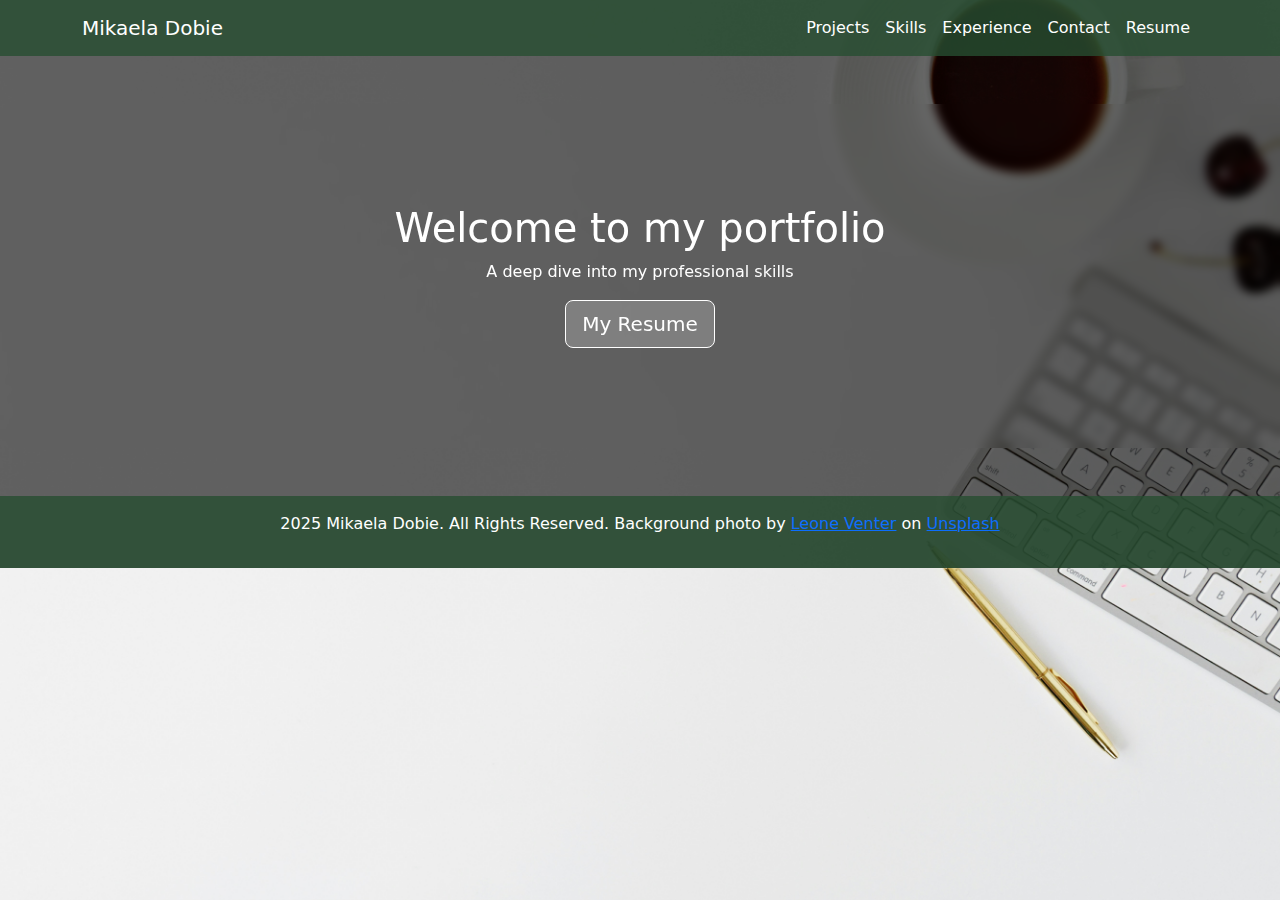
<file: index.html>
<!DOCTYPE html>
<html lang="en">
<head>
    <meta charset="UTF-8">
    <meta name="viewport" content="width=device-width, initial-scale=1">
    <title>Mikaela Dobie</title>
    <link href="https://cdn.jsdelivr.net/npm/bootstrap@5.3.0/dist/css/bootstrap.min.css" rel="stylesheet">
    
    <style>
        body {
            position: relative;
            background: url('assets/background.jpg') no-repeat center center fixed;
            background-size: cover;
            color: white;
        }

        body::before {
            content: "";
            position: absolute;
            top: 0;
            left: 0;
            width: 100%;
            height: 100%;
            background: rgba(0, 0, 0, 0.6); /* Dark overlay with 60% opacity */
            z-index: -1; /* Keeps it behind content */
        }

        .container, .footer, .navbar {
            position: relative;
            z-index: 1; /* Ensures content stays on top */
        }

        /* Navbar Styling */
        .navbar {
            background: rgba(39, 77, 49, 0.80) !important; /* Dark navbar */
        }

        .navbar .nav-link, .navbar-brand {
            color: white !important;
        }

        .navbar .nav-link:hover {
            color: #f8d210 !important; /* Highlight effect */
        }

        /* Hero Section */
        .hero {
           
            color: white;
            padding: 100px 0;
            text-align: center;
            border-radius: 10px;
            backdrop-filter: blur(5px);
        }

        /* Footer Styling */
        .footer {
            background: rgba(39, 77, 49, 0.80);
            color: white;
            padding: 20px;
            text-align: center;
        }

        /* Button Styling */
        .btn-custom {
            background-color: rgba(255, 255, 255, 0.2);
            color: white;
            border: 1px solid white;
            transition: background 0.3s ease-in-out, transform 0.3s ease-in-out;
        }

        .btn-custom:hover {
            background-color: rgba(255, 255, 255, 0.4);
            transform: scale(1.1);
        }
    </style>
</head>
<body>

    <!-- Navbar -->
    <nav class="navbar navbar-expand-lg">
        <div class="container">
            <a class="navbar-brand" href="index.html">Mikaela Dobie</a>
            <button class="navbar-toggler" type="button" data-bs-toggle="collapse" data-bs-target="#navbarNav">
                <span class="navbar-toggler-icon"></span>
            </button>
            <div class="collapse navbar-collapse" id="navbarNav">
                <ul class="navbar-nav ms-auto">
                    <li class="nav-item"><a class="nav-link" href="projects.html">Projects</a></li>
                    <li class="nav-item"><a class="nav-link" href="skills.html">Skills</a></li>
                    <li class="nav-item"><a class="nav-link" href="experience.html">Experience</a></li>
                    <li class="nav-item"><a class="nav-link" href="contact.html">Contact</a></li>
                    <li class="nav-item"><a class="nav-link" href="resume.html">Resume</a></li>
                </ul>
            </div>
        </div>
    </nav>
    

    <!-- Hero Section -->
    <section class="hero mt-5">
        <div class="container">
            <h1>Welcome to my portfolio</h1>
            <p>A deep dive into my professional skills</p>
            <a href="resume.html" class="btn btn-custom btn-lg">My Resume</a>
        </div>
    </section>

    <!-- Footer -->
    <footer class="footer text-center mt-5 p-3">
        <p>2025 Mikaela Dobie. All Rights Reserved. Background photo by <a href="https://unsplash.com/@fempreneurstyledstock?utm_content=creditCopyText&utm_medium=referral&utm_source=unsplash">Leone Venter</a> on <a href="https://unsplash.com/photos/magic-keyboard-beside-mug-and-click-pen-VieM9BdZKFo?utm_content=creditCopyText&utm_medium=referral&utm_source=unsplash">Unsplash</a>
        </p>
    </footer>

    <script src="https://cdn.jsdelivr.net/npm/bootstrap@5.3.0/dist/js/bootstrap.bundle.min.js"></script>
</body>
</html>
</file>
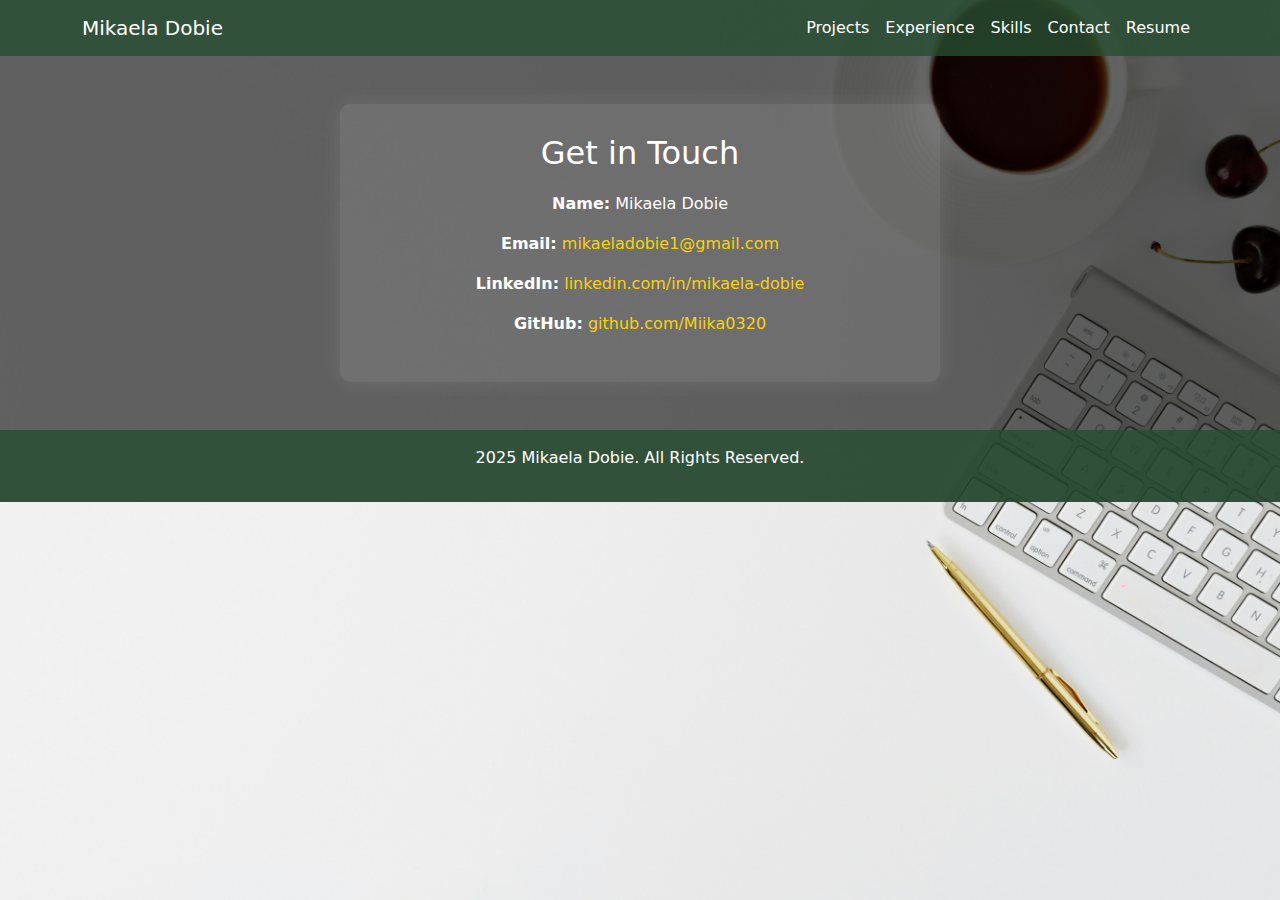
<file: contact.html>
<!DOCTYPE html>
<html lang="en">
<head>
  <meta charset="UTF-8" />
  <meta name="viewport" content="width=device-width, initial-scale=1" />
  <title>Contact - Mikaela Dobie</title>
  <link href="https://cdn.jsdelivr.net/npm/bootstrap@5.3.0/dist/css/bootstrap.min.css" rel="stylesheet" />
  <style>
    body {
      position: relative;
      background: url('assets/background.jpg') no-repeat center center fixed;
      background-size: cover;
      color: white;
    }

    body::before {
      content: "";
      position: absolute;
      top: 0;
      left: 0;
      width: 100%;
      height: 100%;
      background: rgba(0, 0, 0, 0.6);
      z-index: -1;
    }

    .container, .footer, .navbar {
      position: relative;
      z-index: 1;
    }

    .navbar {
      background: rgba(39, 77, 49, 0.80) !important;
    }

    .navbar .nav-link, .navbar-brand {
      color: white !important;
    }

    .navbar .nav-link:hover {
      color: #f8d210 !important;
    }

    .footer {
      background: rgba(39, 77, 49, 0.80);
      color: white;
    }

    .contact-info {
      background-color: rgba(255, 255, 255, 0.1);
      padding: 30px;
      border-radius: 10px;
      max-width: 600px;
      margin: 0 auto;
      box-shadow: 0 0 20px rgba(255, 255, 255, 0.1);
    }

    .contact-info h2 {
      margin-bottom: 20px;
    }

    .contact-info a {
      color: #f8d210;
      text-decoration: none;
    }

    .contact-info a:hover {
      text-decoration: underline;
    }
  </style>
</head>
<body>

<nav class="navbar navbar-expand-lg">
  <div class="container">
    <a class="navbar-brand" href="index.html">Mikaela Dobie</a>
    <button class="navbar-toggler" type="button" data-bs-toggle="collapse" data-bs-target="#navbarNav">
      <span class="navbar-toggler-icon"></span>
    </button>
    <div class="collapse navbar-collapse" id="navbarNav">
      <ul class="navbar-nav ms-auto">
        <li class="nav-item"><a class="nav-link" href="projects.html">Projects</a></li>
        <li class="nav-item"><a class="nav-link" href="experience.html">Experience</a></li>
        <li class="nav-item"><a class="nav-link" href="skills.html">Skills</a></li>
        <li class="nav-item"><a class="nav-link active" href="contact.html">Contact</a></li>
        <li class="nav-item"><a class="nav-link" href="resume.html">Resume</a></li>
      </ul>
    </div>
  </div>
</nav>

<div class="container mt-5 text-center contact-info">
  <h2>Get in Touch</h2>
  <p><strong>Name:</strong> Mikaela Dobie</p>
  <p><strong>Email:</strong> <a href="mailto:mikaeladobie1@gmail.com">mikaeladobie1@gmail.com</a></p>
  <p><strong>LinkedIn:</strong> <a href="https://www.linkedin.com/in/mikaela-dobie-967710183" target="_blank">linkedin.com/in/mikaela-dobie</a></p>
  <p><strong>GitHub:</strong> <a href="https://github.com/Miika0320" target="_blank">github.com/Miika0320</a></p>
</div>

<footer class="footer text-center mt-5 p-3">
  <p>2025 Mikaela Dobie. All Rights Reserved.</p>
</footer>

<script src="https://cdn.jsdelivr.net/npm/bootstrap@5.3.0/dist/js/bootstrap.bundle.min.js"></script>
</body>
</html>
</file>
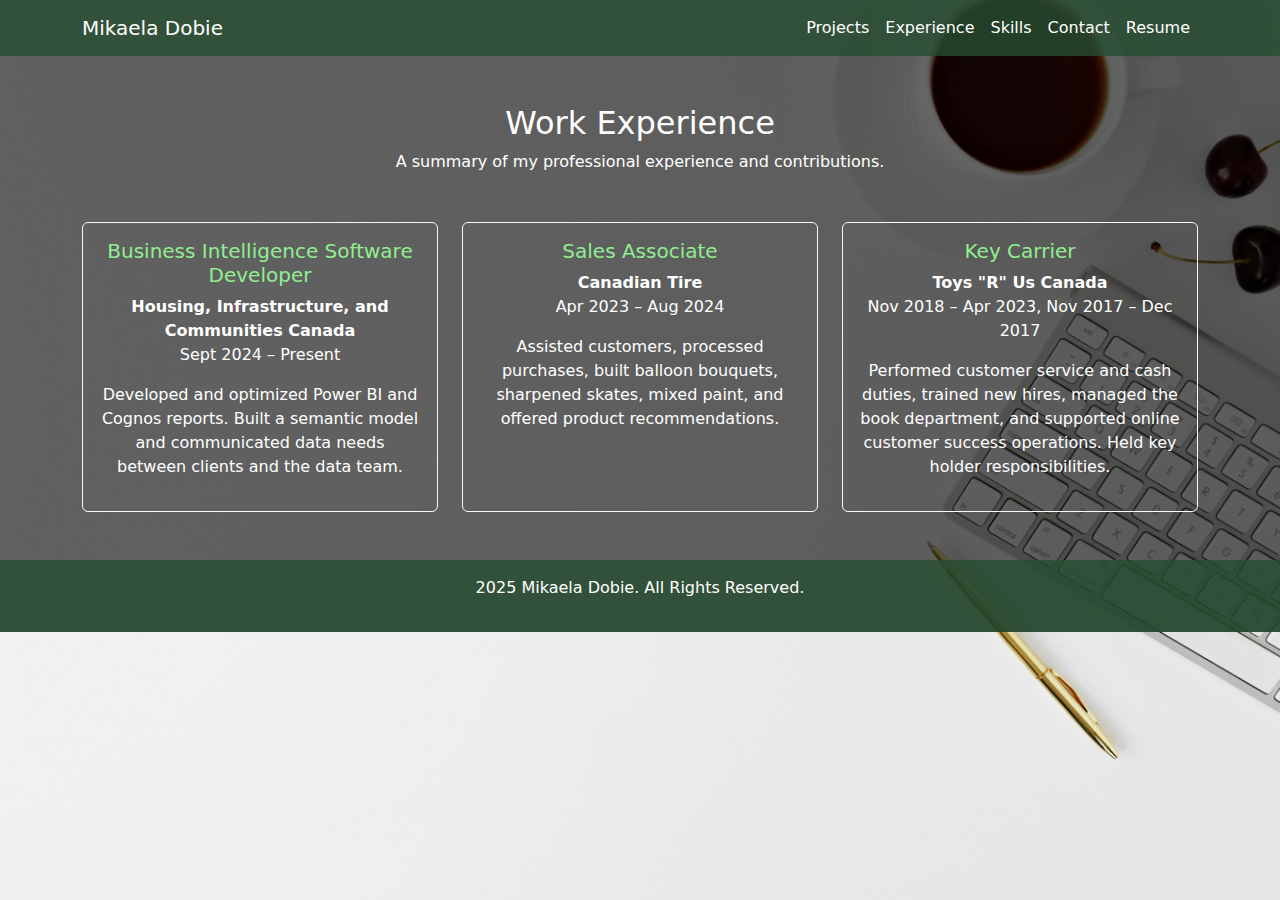
<file: experience.html>
<!DOCTYPE html>
<html lang="en">
<head>
  <meta charset="UTF-8" />
  <meta name="viewport" content="width=device-width, initial-scale=1" />
  <title>Experience - Mikaela Dobie</title>
  <link href="https://cdn.jsdelivr.net/npm/bootstrap@5.3.0/dist/css/bootstrap.min.css" rel="stylesheet" />
  <style>
    body {
      position: relative;
      background: url('assets/background.jpg') no-repeat center center fixed;
      background-size: cover;
      color: white;
    }

    body::before {
      content: "";
      position: absolute;
      top: 0;
      left: 0;
      width: 100%;
      height: 100%;
      background: rgba(0, 0, 0, 0.6);
      z-index: -1;
    }

    .container, .footer, .navbar {
      position: relative;
      z-index: 1;
    }

    .navbar {
      background: rgba(39, 77, 49, 0.80) !important;
    }

    .navbar .nav-link, .navbar-brand {
      color: white !important;
    }

    .navbar .nav-link:hover {
      color: #f8d210 !important;
    }

    .footer {
      background: rgba(39, 77, 49, 0.80);
      color: white;
    }

    .card {
      height: 100%;
      background: rgba(255, 255, 255, 0.2);
      color: white;
      border: 1px solid rgba(255, 255, 255, 0.3);
      transition: transform 0.3s ease-in-out, box-shadow 0.3s ease-in-out;
    }

    .card:hover {
      transform: scale(1.05);
      box-shadow: 0px 4px 10px rgba(255, 255, 255, 0.3);
    }

    .card-body {
      text-align: center;
    }

    .card-title {
      color: lightgreen;
    }
  </style>
</head>
<body>

<nav class="navbar navbar-expand-lg">
  <div class="container">
    <a class="navbar-brand" href="index.html">Mikaela Dobie</a>
    <button class="navbar-toggler" type="button" data-bs-toggle="collapse" data-bs-target="#navbarNav">
      <span class="navbar-toggler-icon"></span>
    </button>
    <div class="collapse navbar-collapse" id="navbarNav">
      <ul class="navbar-nav ms-auto">
        <li class="nav-item"><a class="nav-link" href="projects.html">Projects</a></li>
        <li class="nav-item"><a class="nav-link active" href="experience.html">Experience</a></li>
        <li class="nav-item"><a class="nav-link" href="skills.html">Skills</a></li>
        <li class="nav-item"><a class="nav-link" href="contact.html">Contact</a></li>
        <li class="nav-item"><a class="nav-link" href="resume.html">Resume</a></li>
      </ul>
    </div>
  </div>
</nav>

<div class="container mt-5">
  <h2 class="text-center">Work Experience</h2>
  <p class="text-center">A summary of my professional experience and contributions.</p>

  <div class="row row-cols-1 row-cols-md-3 g-4 mt-4 text-center">

    <!-- Experience 1 -->
    <div class="col">
      <div class="card h-100 bg-transparent border-light text-white">
        <div class="card-body">
          <h5 class="card-title">Business Intelligence Software Developer</h5>
          <p class="card-text"><strong>Housing, Infrastructure, and Communities Canada</strong><br>Sept 2024 – Present</p>
          <p>Developed and optimized Power BI and Cognos reports. Built a semantic model and communicated data needs between clients and the data team.</p>
        </div>
      </div>
    </div>

    <!-- Experience 2 -->
    <div class="col">
      <div class="card h-100 bg-transparent border-light text-white">
        <div class="card-body">
          <h5 class="card-title">Sales Associate</h5>
          <p class="card-text"><strong>Canadian Tire</strong><br>Apr 2023 – Aug 2024</p>
          <p>Assisted customers, processed purchases, built balloon bouquets, sharpened skates, mixed paint, and offered product recommendations.</p>
        </div>
      </div>
    </div>

    <!-- Experience 3 -->
    <div class="col">
      <div class="card h-100 bg-transparent border-light text-white">
        <div class="card-body">
          <h5 class="card-title">Key Carrier</h5>
          <p class="card-text"><strong>Toys "R" Us Canada</strong><br>Nov 2018 – Apr 2023, Nov 2017 – Dec 2017</p>
          <p>Performed customer service and cash duties, trained new hires, managed the book department, and supported online customer success operations. Held key holder responsibilities.</p>
        </div>
      </div>
    </div>

  </div>
</div>

<footer class="footer text-center mt-5 p-3">
  <p>2025 Mikaela Dobie. All Rights Reserved.</p>
</footer>

<script src="https://cdn.jsdelivr.net/npm/bootstrap@5.3.0/dist/js/bootstrap.bundle.min.js"></script>
</body>
</html>
</file>
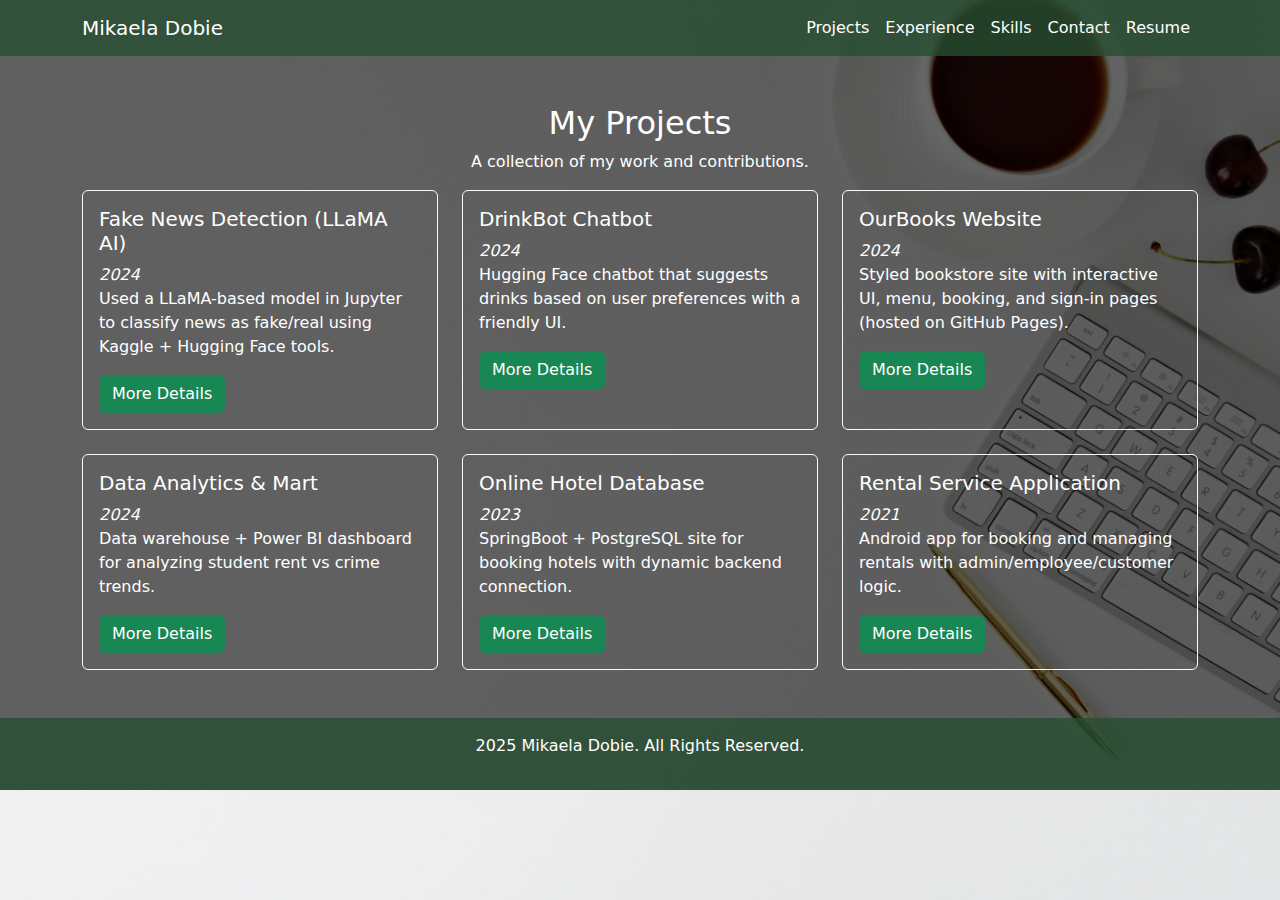
<file: projects.html>
<!DOCTYPE html>
<html lang="en">
<head>
    <meta charset="UTF-8">
    <meta name="viewport" content="width=device-width, initial-scale=1">
    <title>Projects - Mikaela Dobie</title>
    <link href="https://cdn.jsdelivr.net/npm/bootstrap@5.3.0/dist/css/bootstrap.min.css" rel="stylesheet">

    <style>
        body {
            position: relative;
            background: url('assets/background.jpg') no-repeat center center fixed;
            background-size: cover;
            color: white;
        }

        body::before {
            content: "";
            position: absolute;
            top: 0;
            left: 0;
            width: 100%;
            height: 100%;
            background: rgba(0, 0, 0, 0.6);
            z-index: -1;
        }

        .container, .footer, .navbar {
            position: relative;
            z-index: 1;
        }

        .navbar {
            background: rgba(39, 77, 49, 0.80) !important;
        }

        .navbar .nav-link, .navbar-brand {
            color: white !important;
        }

        .navbar .nav-link:hover {
            color: #f8d210 !important;
        }

        .footer {
            background: rgba(39, 77, 49, 0.80);
            color: white;
        }

        .card {
            height: 100%;
            background: rgba(255, 255, 255, 0.2);
            color: white;
            border: 1px solid rgba(255, 255, 255, 0.3);
            transition: transform 0.3s ease-in-out, box-shadow 0.3s ease-in-out;
        }

        .card:hover {
            transform: scale(1.05);
            box-shadow: 0px 4px 10px rgba(255, 255, 255, 0.3);
        }

        .card-img-top {
            height: 200px;
            object-fit: cover;
        }

        button {
            background-color: rgba(255, 255, 255, 0.2);
            color: white;
            border: 1px solid white;
            transition: background 0.3s ease-in-out, transform 0.3s ease-in-out;
        }

        button:hover {
            background-color: rgba(255, 255, 255, 0.4);
            transform: scale(1.1);
        }
    </style>
</head>
<body>

<nav class="navbar navbar-expand-lg">
    <div class="container">
        <a class="navbar-brand" href="index.html">Mikaela Dobie</a>
        <button class="navbar-toggler" type="button" data-bs-toggle="collapse" data-bs-target="#navbarNav">
            <span class="navbar-toggler-icon"></span>
        </button>
        <div class="collapse navbar-collapse" id="navbarNav">
            <ul class="navbar-nav ms-auto">
                <li class="nav-item"><a class="nav-link" href="projects.html">Projects</a></li>
                <li class="nav-item"><a class="nav-link" href="experience.html">Experience</a></li>
                <li class="nav-item"><a class="nav-link" href="skills.html">Skills</a></li>
                <li class="nav-item"><a class="nav-link" href="contact.html">Contact</a></li>
                <li class="nav-item"><a class="nav-link" href="resume.html">Resume</a></li>
            </ul>
        </div>
    </div>
</nav>

<div class="container mt-5">
  <h2 class="text-center">My Projects</h2>
  <p class="text-center">A collection of my work and contributions.</p>

  <div class="row row-cols-1 row-cols-md-3 g-4">

    <!-- 2024 - Fake News Detection (LLaMA) -->
    <div class="col">
      <div class="card bg-transparent text-white border-light h-100">
        <div class="card-body">
          <h5 class="card-title">Fake News Detection (LLaMA AI)</h5>
          <p class="card-text"><em>2024</em><br>Used a LLaMA-based model in Jupyter to classify news as fake/real using Kaggle + Hugging Face tools.</p>
          <button class="btn btn-success" data-bs-toggle="modal" data-bs-target="#modalProject6">More Details</button>
        </div>
      </div>
    </div>

    <!-- 2024 - DrinkBot -->
    <div class="col">
      <div class="card bg-transparent text-white border-light h-100">
        <div class="card-body">
          <h5 class="card-title">DrinkBot Chatbot</h5>
          <p class="card-text"><em>2024</em><br>Hugging Face chatbot that suggests drinks based on user preferences with a friendly UI.</p>
          <button class="btn btn-success" data-bs-toggle="modal" data-bs-target="#modalProject5">More Details</button>
        </div>
      </div>
    </div>

    <!-- 2024 - OurBooks Website -->
    <div class="col">
      <div class="card bg-transparent text-white border-light h-100">
        <div class="card-body">
          <h5 class="card-title">OurBooks Website</h5>
          <p class="card-text"><em>2024</em><br>Styled bookstore site with interactive UI, menu, booking, and sign-in pages (hosted on GitHub Pages).</p>
          <button class="btn btn-success" data-bs-toggle="modal" data-bs-target="#modalProject4">More Details</button>
        </div>
      </div>
    </div>

    <!-- 2024 - Data Mart -->
    <div class="col">
      <div class="card bg-transparent text-white border-light h-100">
        <div class="card-body">
          <h5 class="card-title">Data Analytics & Mart</h5>
          <p class="card-text"><em>2024</em><br>Data warehouse + Power BI dashboard for analyzing student rent vs crime trends.</p>
          <button class="btn btn-success" data-bs-toggle="modal" data-bs-target="#modalProject3">More Details</button>
        </div>
      </div>
    </div>

    <!-- 2023 - Online Hotel DB -->
    <div class="col">
      <div class="card bg-transparent text-white border-light h-100">
        <div class="card-body">
          <h5 class="card-title">Online Hotel Database</h5>
          <p class="card-text"><em>2023</em><br>SpringBoot + PostgreSQL site for booking hotels with dynamic backend connection.</p>
          <button class="btn btn-success" data-bs-toggle="modal" data-bs-target="#modalProject2">More Details</button>
        </div>
      </div>
    </div>

    <!-- 2021 - Rental App -->
    <div class="col">
      <div class="card bg-transparent text-white border-light h-100">
        <div class="card-body">
          <h5 class="card-title">Rental Service Application</h5>
          <p class="card-text"><em>2021</em><br>Android app for booking and managing rentals with admin/employee/customer logic.</p>
          <button class="btn btn-success" data-bs-toggle="modal" data-bs-target="#modalProject1">More Details</button>
        </div>
      </div>
    </div>

  </div>
</div>

  
  

<footer class="footer text-center mt-5 p-3">
    <p>2025 Mikaela Dobie. All Rights Reserved.</p>
</footer>

<script src="https://cdn.jsdelivr.net/npm/bootstrap@5.3.0/dist/js/bootstrap.bundle.min.js"></script>

<!-- Modal 1 -->
<div class="modal fade" id="modalProject1" tabindex="-1" aria-labelledby="modalLabel1" aria-hidden="true">
    <div class="modal-dialog modal-dialog-centered modal-lg text-dark">
      <div class="modal-content">
        <div class="modal-header">
          <h5 class="modal-title" id="modalLabel1">Rental Service Application</h5>
          <button type="button" class="btn-close" data-bs-dismiss="modal" aria-label="Close"></button>
        </div>
        <div class="modal-body">
          <strong>Technologies:</strong> Android Studio, Java, Firebase<br><br>
          Created in Fall 2021 for a Software Engineering course. This app allows users to rent services using separate accounts for Admin, Employee, and Customer. Data is stored and managed using Firebase.
        </div>
      </div>
    </div>
  </div>
  
  <!-- Modal 2 -->
  <div class="modal fade" id="modalProject2" tabindex="-1" aria-labelledby="modalLabel2" aria-hidden="true">
    <div class="modal-dialog modal-dialog-centered modal-lg text-dark">
      <div class="modal-content">
        <div class="modal-header">
          <h5 class="modal-title" id="modalLabel2">Online Hotel Database</h5>
          <button type="button" class="btn-close" data-bs-dismiss="modal" aria-label="Close"></button>
        </div>
        <div class="modal-body">
          <strong>Technologies:</strong> SpringBoot, Java, PostgreSQL<br><br>
          Built in Winter 2023 for a Databases course. This web application allows customers to book hotels and stores the data in a local PostgreSQL database, using Java-based backend logic.
        </div>
      </div>
    </div>
  </div>
  
  <!-- Modal 3 -->
  <div class="modal fade" id="modalProject3" tabindex="-1" aria-labelledby="modalLabel3" aria-hidden="true">
    <div class="modal-dialog modal-dialog-centered modal-lg text-dark">
      <div class="modal-content">
        <div class="modal-header">
          <h5 class="modal-title" id="modalLabel3">Data Analytics & Data Mart</h5>
          <button type="button" class="btn-close" data-bs-dismiss="modal" aria-label="Close"></button>
        </div>
        <div class="modal-body">
          <strong>Technologies:</strong> Python, Power BI, PostgreSQL, Supabase<br><br>
          Created in Winter 2024 for a Data Science course. This project builds a data warehouse and analyzes trends in student housing prices and crime rates using Power BI dashboards.
        </div>
      </div>
    </div>
  </div>
  
  <!-- Modal 4 -->
<div class="modal fade" id="modalProject4" tabindex="-1" aria-labelledby="modalLabel4" aria-hidden="true">
    <div class="modal-dialog modal-dialog-centered modal-lg text-dark">
      <div class="modal-content">
        <div class="modal-header">
          <h5 class="modal-title" id="modalLabel4">OurBooks Website</h5>
          <button type="button" class="btn-close" data-bs-dismiss="modal" aria-label="Close"></button>
        </div>
        <div class="modal-body">
          <strong>Technologies:</strong> HTML, CSS, JavaScript, Bootstrap, GitHub Pages<br><br>
          Created in 2025 as a full-stack styled project that simulates a bookstore café experience. Includes pages for drinks, booking study rooms, menus, and user sign-in. Hosted on GitHub Pages.<br><br>
          <a href="https://miika0320.github.io/ourbooks.github.io/" target="_blank">View Website</a>
        </div>
      </div>
    </div>
  </div>
  
  <!-- Modal 5 -->
  <div class="modal fade" id="modalProject5" tabindex="-1" aria-labelledby="modalLabel5" aria-hidden="true">
    <div class="modal-dialog modal-dialog-centered modal-lg text-dark">
      <div class="modal-content">
        <div class="modal-header">
          <h5 class="modal-title" id="modalLabel5">DrinkBot Chatbot</h5>
          <button type="button" class="btn-close" data-bs-dismiss="modal" aria-label="Close"></button>
        </div>
        <div class="modal-body">
          <strong>Technologies:</strong> Hugging Face Spaces, Python, Gradio<br><br>
          Made in 2025, it is a lightweight conversational chatbot trained to recommend drinks based on user input. Developed and deployed using Hugging Face’s Spaces platform.<br><br>
          <a href="https://huggingface.co/spaces/miika0320/drinkBot" target="_blank">Try DrinkBot</a>
        </div>
      </div>
    </div>
  </div>
  
  <!-- Modal 6 -->
  <div class="modal fade" id="modalProject6" tabindex="-1" aria-labelledby="modalLabel6" aria-hidden="true">
    <div class="modal-dialog modal-dialog-centered modal-lg text-dark">
      <div class="modal-content">
        <div class="modal-header">
          <h5 class="modal-title" id="modalLabel6">Fake News Detection with LLaMA</h5>
          <button type="button" class="btn-close" data-bs-dismiss="modal" aria-label="Close"></button>
        </div>
        <div class="modal-body">
          <strong>Technologies:</strong> Jupyter Notebook, Google Colab, Hugging Face, Kaggle, LLaMA (Meta AI)<br><br>
          Completed in 2024, this project fine-tunes a LLaMA-based transformer model to detect fake news using labeled datasets. Used Unsloth and quantization to optimize speed and resource use.<br><br>
          Code executed via Google Colab with integration from Kaggle datasets and Hugging Face model hosting.
        </div>
      </div>
    </div>
  </div>
  
</body>
</html>
</file>
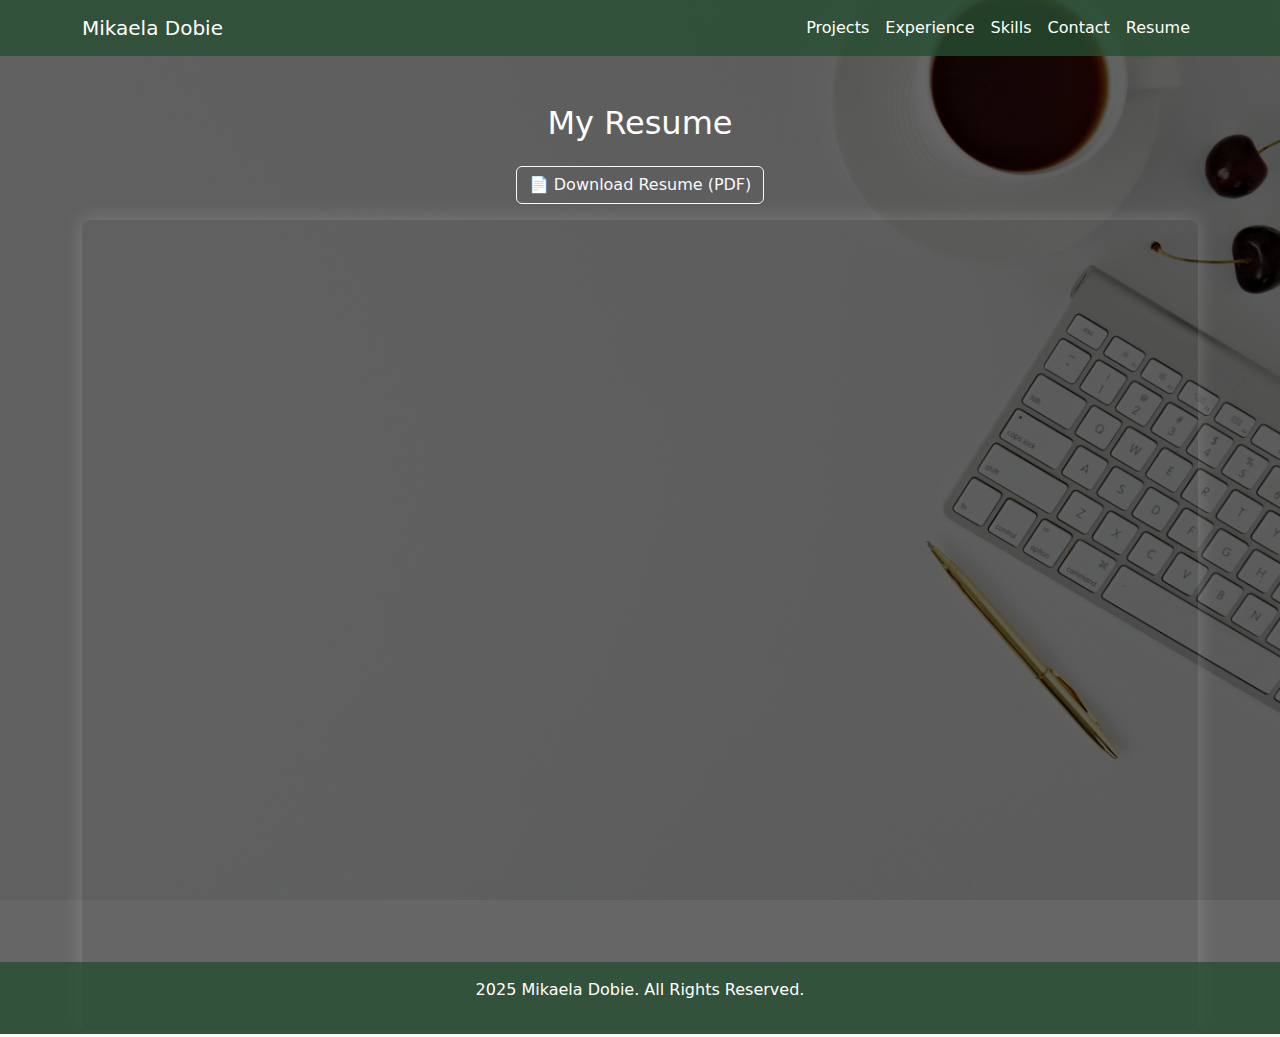
<file: resume.html>
<!DOCTYPE html>
<html lang="en">
<head>
    <meta charset="UTF-8">
    <meta name="viewport" content="width=device-width, initial-scale=1">
    <title>Resume - Mikaela Dobie</title>
    <link href="https://cdn.jsdelivr.net/npm/bootstrap@5.3.0/dist/css/bootstrap.min.css" rel="stylesheet">

    <style>
        body {
            position: relative;
            background: url('assets/background.jpg') no-repeat center center fixed;
            background-size: cover;
            color: white;
        }

        body::before {
            content: "";
            position: absolute;
            top: 0;
            left: 0;
            width: 100%;
            height: 100%;
            background: rgba(0, 0, 0, 0.6);
            z-index: -1;
        }

        .container, .footer, .navbar {
            position: relative;
            z-index: 1;
        }

        .navbar {
            background: rgba(39, 77, 49, 0.80) !important;
        }

        .navbar .nav-link, .navbar-brand {
            color: white !important;
        }

        .navbar .nav-link:hover {
            color: #f8d210 !important;
        }

        .footer {
            background: rgba(39, 77, 49, 0.80);
            color: white;
        }

        .resume-container {
            height: 90vh;
        }

        .resume-frame {
            width: 100%;
            height: 100%;
            border: none;
            border-radius: 8px;
            box-shadow: 0 0 20px rgba(255, 255, 255, 0.2);
        }
    </style>
</head>
<body>

<nav class="navbar navbar-expand-lg">
    <div class="container">
        <a class="navbar-brand" href="index.html">Mikaela Dobie</a>
        <button class="navbar-toggler" type="button" data-bs-toggle="collapse" data-bs-target="#navbarNav">
            <span class="navbar-toggler-icon"></span>
        </button>
        <div class="collapse navbar-collapse" id="navbarNav">
            <ul class="navbar-nav ms-auto">
                <li class="nav-item"><a class="nav-link" href="projects.html">Projects</a></li>
                <li class="nav-item"><a class="nav-link" href="experience.html">Experience</a></li>
                <li class="nav-item"><a class="nav-link" href="skills.html">Skills</a></li>
                <li class="nav-item"><a class="nav-link" href="contact.html">Contact</a></li>
                <li class="nav-item"><a class="nav-link active" href="resume.html">Resume</a></li>
            </ul>
        </div>
    </div>
</nav>

<div class="container mt-5 resume-container">
    <h2 class="text-center mb-4">My Resume</h2>

    <div class="text-center mb-3">
        <a href="Resume Page - Mikaela Dobie.pdf" download class="btn btn-outline-light">
            📄 Download Resume (PDF)
        </a>
    </div>

    <iframe class="resume-frame" src="Resume Page - Mikaela Dobie.pdf"></iframe>
</div>

<footer class="footer text-center mt-5 p-3">
    <p>2025 Mikaela Dobie. All Rights Reserved.</p>
</footer>

<script src="https://cdn.jsdelivr.net/npm/bootstrap@5.3.0/dist/js/bootstrap.bundle.min.js"></script>
</body>
</html>
</file>
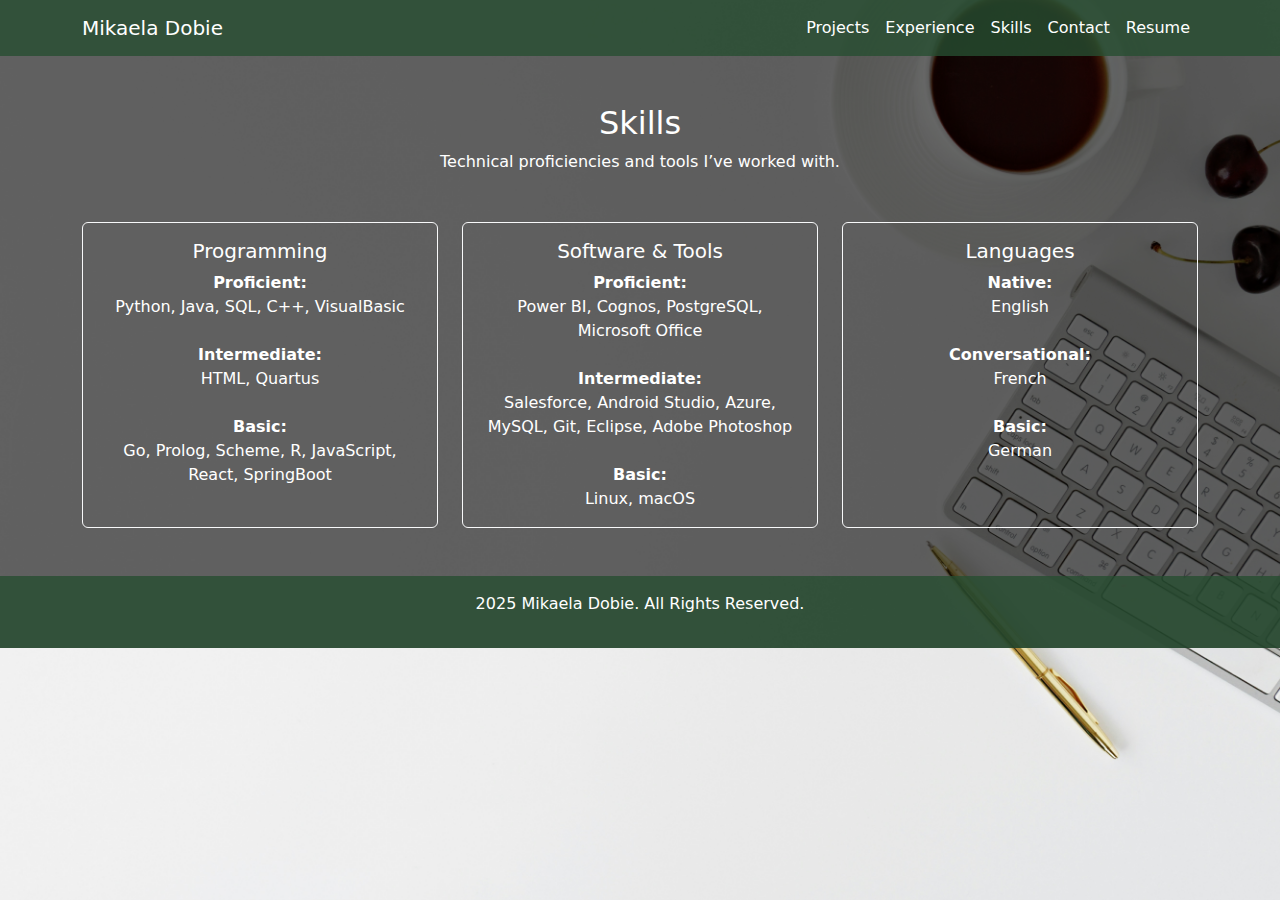
<file: skills.html>
<!DOCTYPE html>
<html lang="en">
<head>
  <meta charset="UTF-8" />
  <meta name="viewport" content="width=device-width, initial-scale=1" />
  <title>Skills - Mikaela Dobie</title>
  <link href="https://cdn.jsdelivr.net/npm/bootstrap@5.3.0/dist/css/bootstrap.min.css" rel="stylesheet" />
  <style>
    body {
      position: relative;
      background: url('assets/background.jpg') no-repeat center center fixed;
      background-size: cover;
      color: white;
    }

    body::before {
      content: "";
      position: absolute;
      top: 0;
      left: 0;
      width: 100%;
      height: 100%;
      background: rgba(0, 0, 0, 0.6);
      z-index: -1;
    }

    .container, .footer, .navbar {
      position: relative;
      z-index: 1;
    }

    .navbar {
      background: rgba(39, 77, 49, 0.80) !important;
    }

    .navbar .nav-link, .navbar-brand {
      color: white !important;
    }

    .navbar .nav-link:hover {
      color: #f8d210 !important;
    }

    .footer {
      background: rgba(39, 77, 49, 0.80);
      color: white;
    }

    .section-title {
      color: #f8d210;
      margin-top: 40px;
      margin-bottom: 15px;
    }

    ul.skills-list {
      list-style: none;
      padding-left: 0;
    }

    ul.skills-list li::before {
      content: "•";
      color: #f8d210;
      display: inline-block;
      width: 1em;
      margin-left: -1em;
    }

    .skills-list li {
      margin-bottom: 6px;
    }
  </style>
</head>
<body>

<nav class="navbar navbar-expand-lg">
  <div class="container">
    <a class="navbar-brand" href="index.html">Mikaela Dobie</a>
    <button class="navbar-toggler" type="button" data-bs-toggle="collapse" data-bs-target="#navbarNav">
      <span class="navbar-toggler-icon"></span>
    </button>
    <div class="collapse navbar-collapse" id="navbarNav">
      <ul class="navbar-nav ms-auto">
        <li class="nav-item"><a class="nav-link" href="projects.html">Projects</a></li>
        <li class="nav-item"><a class="nav-link" href="experience.html">Experience</a></li>
        <li class="nav-item"><a class="nav-link active" href="skills.html">Skills</a></li>
        <li class="nav-item"><a class="nav-link" href="contact.html">Contact</a></li>
        <li class="nav-item"><a class="nav-link" href="resume.html">Resume</a></li>
      </ul>
    </div>
  </div>
</nav>

<div class="container mt-5">
  <h2 class="text-center">Skills</h2>
  <p class="text-center">Technical proficiencies and tools I’ve worked with.</p>

  <div class="row row-cols-1 row-cols-md-3 g-4 mt-4 text-center">

    <!-- Programming Languages -->
    <div class="col">
      <div class="card h-100 bg-transparent border-light text-white">
        <div class="card-body">
          <h5 class="card-title" style="color: white;">Programming</h5>
          <p class="card-text">
            <strong>Proficient:</strong><br> Python, Java, SQL, C++, VisualBasic<br><br>
            <strong>Intermediate:</strong><br> HTML, Quartus<br><br>
            <strong>Basic:</strong><br> Go, Prolog, Scheme, R, JavaScript, React, SpringBoot
          </p>
        </div>
      </div>
    </div>
  
    <!-- Software & Tools -->
    <div class="col">
      <div class="card h-100 bg-transparent border-light text-white">
        <div class="card-body">
          <h5 class="card-title" style="color: white;">Software & Tools</h5>
          <p class="card-text">
            <strong>Proficient:</strong><br> Power BI, Cognos, PostgreSQL, Microsoft Office<br><br>
            <strong>Intermediate:</strong><br> Salesforce, Android Studio, Azure, MySQL, Git, Eclipse, Adobe Photoshop<br><br>
            <strong>Basic:</strong><br> Linux, macOS
          </p>
        </div>
      </div>
    </div>
  
    <!-- Spoken Languages -->
    <div class="col">
      <div class="card h-100 bg-transparent border-light text-white">
        <div class="card-body">
          <h5 class="card-title" style="color: white;">Languages</h5>
          <p class="card-text">
            <strong>Native:</strong><br> English<br><br>
            <strong>Conversational:</strong><br> French<br><br>
            <strong>Basic:</strong><br> German<br><br>
          </p>
        </div>
      </div>
    </div>
  
  </div>
  
</div>

<footer class="footer text-center mt-5 p-3">
  <p>2025 Mikaela Dobie. All Rights Reserved.</p>
</footer>

<script src="https://cdn.jsdelivr.net/npm/bootstrap@5.3.0/dist/js/bootstrap.bundle.min.js"></script>
</body>
</html>
</file>
